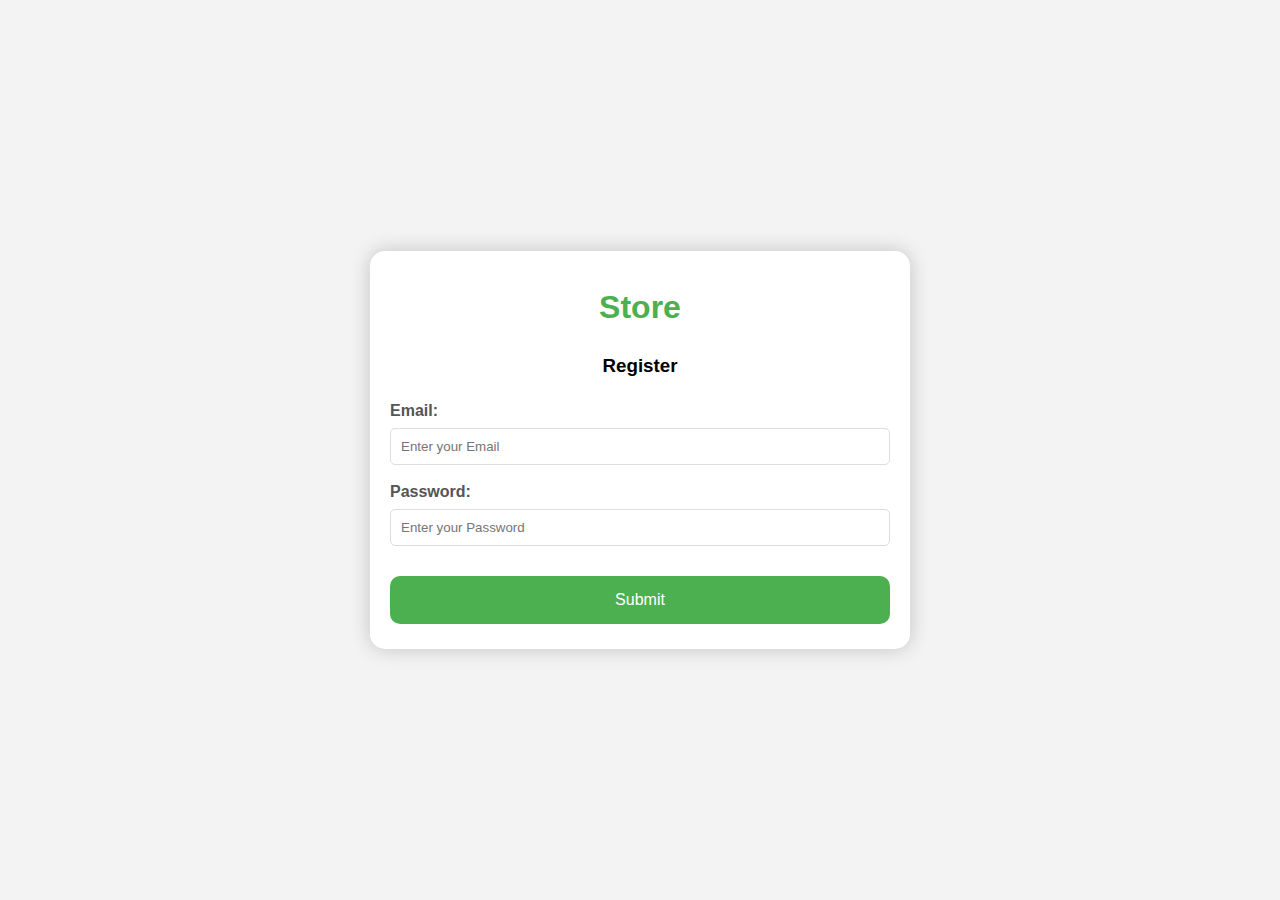
<file: index.html>
<!DOCTYPE html>
<html lang="en">
<head>
    <meta charset="UTF-8">
    <meta name="viewport" content="width=device-width, initial-scale=0.6">
    <title>SignUp</title>
    <link rel="stylesheet" href="style.css">
</head>
<body>
    <div class="main">
        <h1>Store</h1>
        <h3>Register</h3>
        <form action="login.html">
            <label for="email">Email:</label>
            <input type="text" id="email" placeholder="Enter your Email" required>

            <label for="pass">Password:</label>
            <input type="password" id="pass" placeholder="Enter your Password" required>

            <button type="submit" onclick="addData()">Submit</button>
        </form>
    </div>
    <script src="index.js"></script>
</body>
</html>
</file>
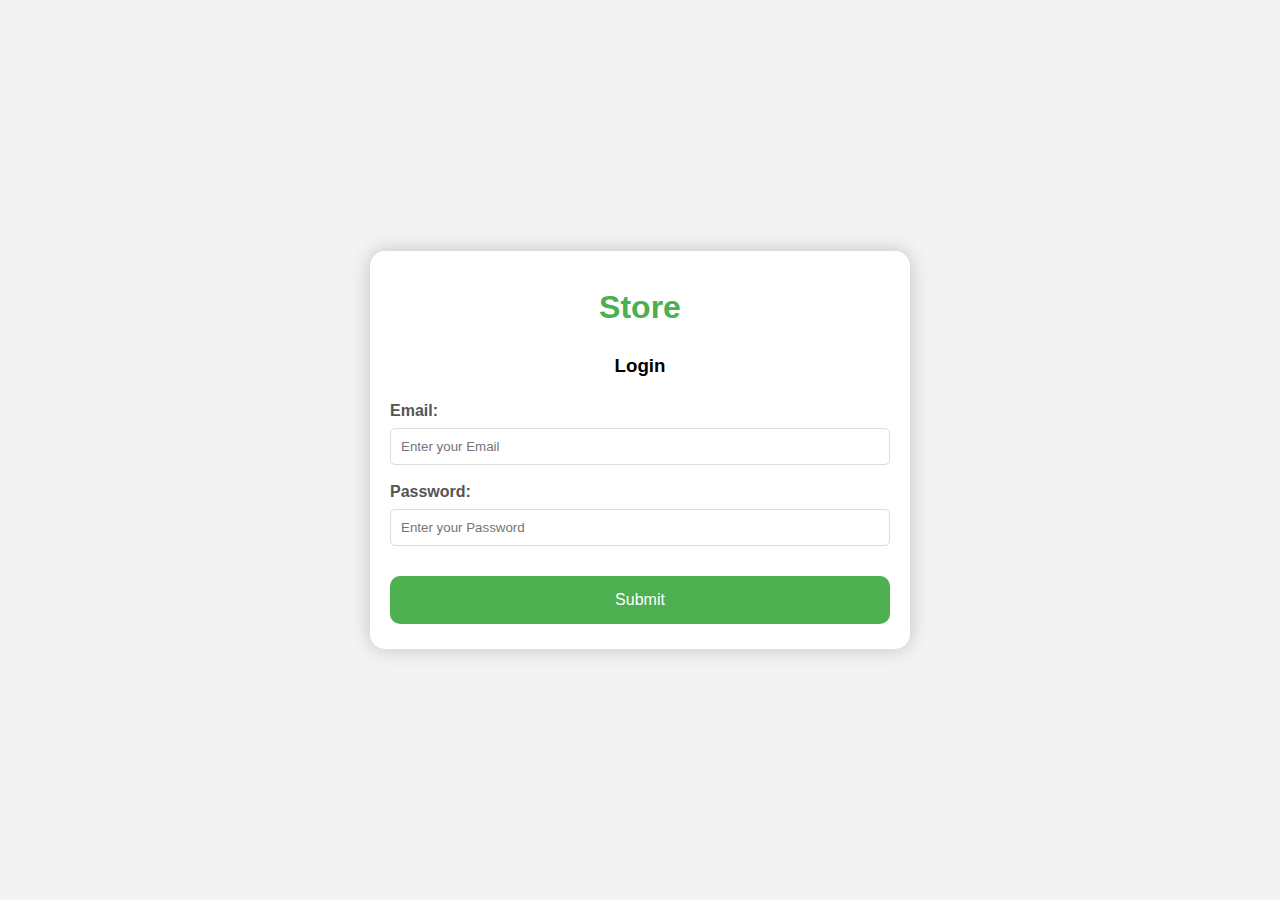
<file: login.html>
<!DOCTYPE html>
<html lang="en">
<head>
    <meta charset="UTF-8">
    <meta name="viewport" content="width=device-width, initial-scale=0.6">
    <title>Login</title>
    <link rel="stylesheet" href="style.css">
</head>
<body>
    <div class="main">
        <h1>Store</h1>
        <h3>Login</h3>
        <form action="">
            <label for="email">Email:</label>
            <input type="text" id="email" placeholder="Enter your Email" required>

            <label for="pass">Password:</label>
            <input type="password" id="pass" placeholder="Enter your Password" required>

            <button type="submit" onclick="checkData(event)">Submit</button>
        </form>
    </div>
    <script src="login.js"></script>
</body>
</html>
</file>
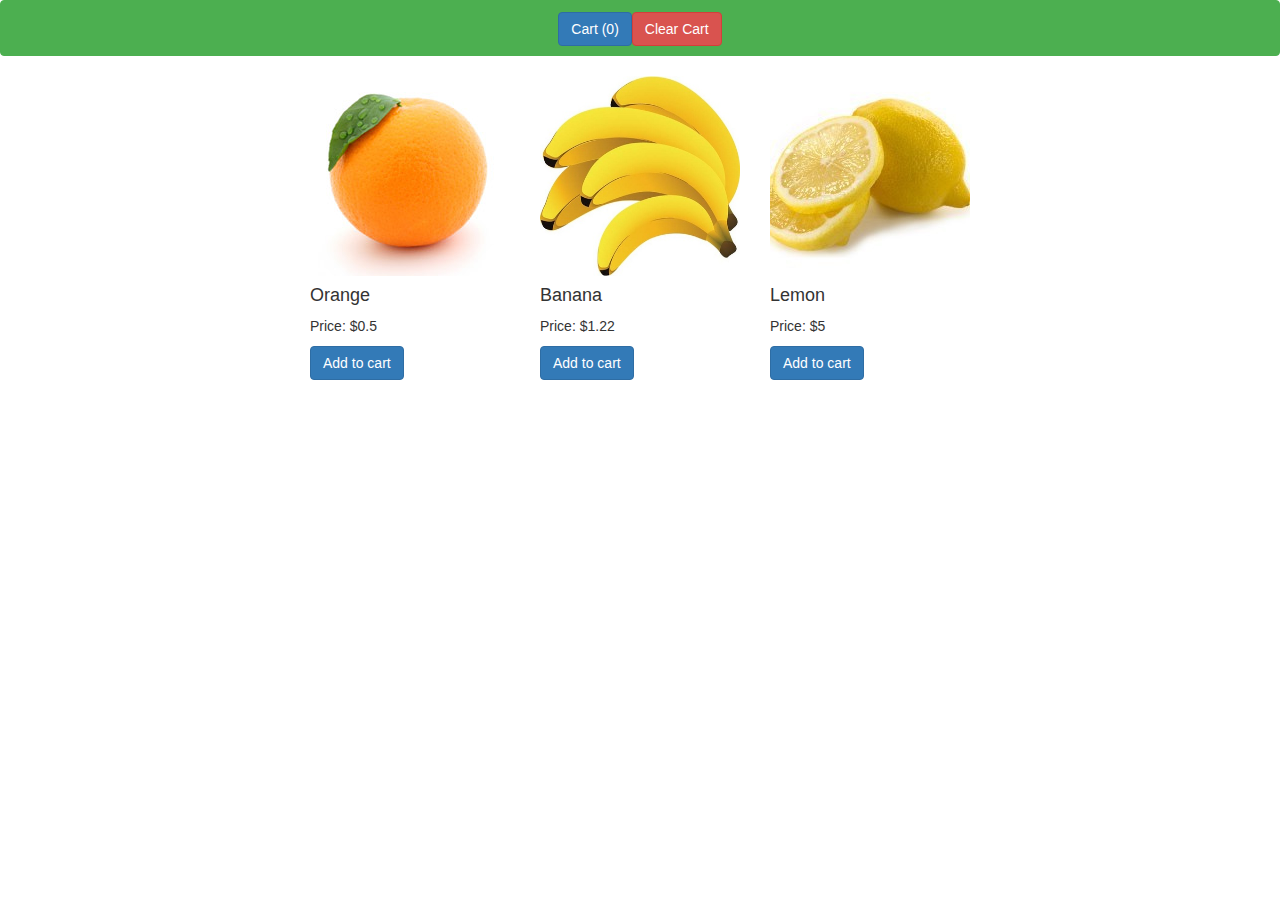
<file: ShoppingCart.html>
<!DOCTYPE html>
<html lang="en">
<head>
  <meta charset="UTF-8">
  <meta name="viewport" content="width=device-width, initial-scale=1">
  <title>ShoppingCart</title>
  <link rel="stylesheet" href="https://maxcdn.bootstrapcdn.com/bootstrap/3.4.1/css/bootstrap.min.css">
  <link rel="stylesheet" href="ShoppingCart.css">
</head>
<body>
  <main>
    <nav class="navbar navbar-inverse bg-inverse fixed-top bg-faded">
      <div class="row">
          <div class="col">
          <button type="button" class="btn btn-primary" data-toggle="modal" data-target="#cart">Cart (<span class="total-count"></span>)</button><button class="clear-cart btn btn-danger">Clear Cart</button></div>
      </div>
    </nav>

    <div class="container">
    <div class="row">
      
    <div class="col col-md-4">
    <div class="card" style="width: 20rem;">
    <img class="card-img-top" src="./img/orange.jpg" alt="Card image cap">
    <div class="card-block">
    <h4 class="card-title">Orange</h4>
    <p class="card-text">Price: $0.5</p>
    <a href="#" data-name="Orange" data-price="0.5" class="add-to-cart btn btn-primary">Add to cart</a>
    </div>
    </div>
    </div>
    
    <div class="col col-md-4">
    <div class="card" style="width: 20rem;">
    <img class="card-img-top" src="./img/bananas.jpg" alt="Card image cap">
    <div class="card-block">
    <h4 class="card-title">Banana</h4>
    <p class="card-text">Price: $1.22</p>
    <a href="#" data-name="Banana" data-price="1.22" class="add-to-cart btn btn-primary">Add to cart</a>
    </div>
    </div>
    </div>

    <div class="col col-md-4">
    <div class="card" style="width: 20rem;">
    <img class="card-img-top" src="./img/lemon.jpg" alt="Card image cap">
    <div class="card-block">
    <h4 class="card-title">Lemon</h4>
    <p class="card-text">Price: $5</p>
    <a href="#" data-name="Lemon" data-price="5" class="add-to-cart btn btn-primary text-white">Add to cart</a>
    </div>
    </div>
    </div>
    </div>
    </div>

    <div class="modal fade" id="cart" tabindex="-1" role="dialog" aria-labelledby="exampleModalLabel" aria-hidden="true">
    <div class="modal-dialog modal-lg" role="document">
    <div class="modal-content">
    <div class="modal-header">
    <h5 class="modal-title" id="exampleModalLabel">Cart</h5>
    <button type="button" class="close" data-dismiss="modal" aria-label="Close">
    <span aria-hidden="true">&times;</span>
    </button>
    </div>
    <div class="modal-body">
    <table class="show-cart table"></table>
    <div>Total price: $<span class="total-cart"></span></div>
    </div>
    <div class="modal-footer">
    <button type="button" class="btn btn-secondary" data-dismiss="modal">Close</button>
    <button type="button" class="btn btn-primary" onclick="func()">Order now</button>
    </div>
    </div>
    </div>
    </div>
  </main>

  <script src='https://cdnjs.cloudflare.com/ajax/libs/jquery/3.1.0/jquery.min.js'></script>
  <script src="https://maxcdn.bootstrapcdn.com/bootstrap/3.4.1/js/bootstrap.min.js"></script>
  <script  src="ShoppingCart.js"></script>

  </body>
</html>
</file>
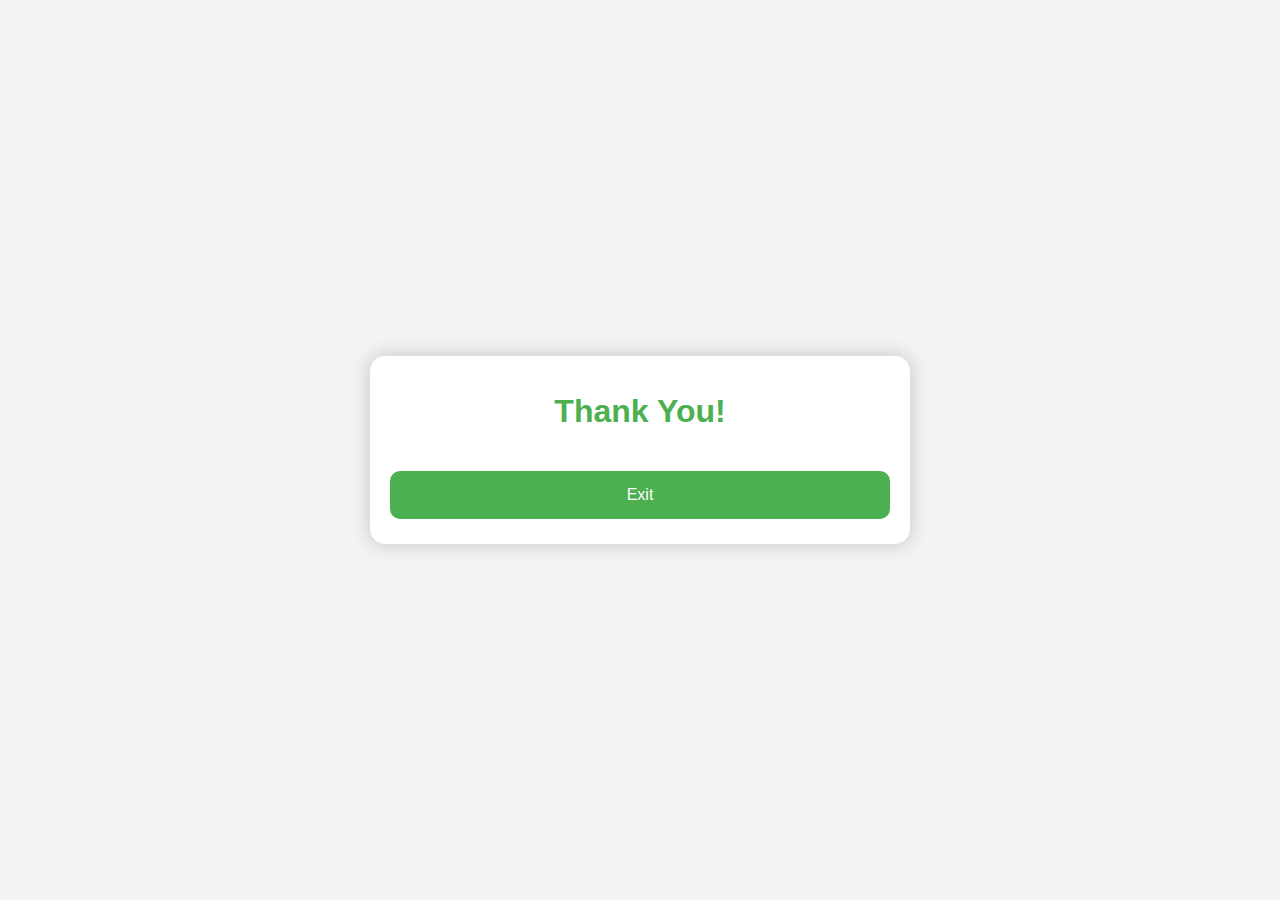
<file: Thankyou.html>
<!DOCTYPE html>
<html lang="en">
<head>
    <meta charset="UTF-8">
    <meta name="viewport" content="width=device-width, initial-scale=0.6">
    <title>SignUp</title>
    <link rel="stylesheet" href="Thankyou.css">
</head>
<body>
    <div class="main">
        <h1>Thank You!</h1>
        <button type="submit" onclick="exit()">Exit</button>
    </div>
    <script src="Thankyou.js"></script>
</body>
</html>
</file>
<file: style.css>
body {
    display: flex;
    align-items: center;
    justify-content: center;
    font-family: sans-serif;
    line-height: 1.5;
    min-height: 100vh;
    background: #f3f3f3;
    flex-direction: column;
    margin: 0;
}

.main {
    background-color: #fff;
    border-radius: 15px;
    box-shadow: 0 0 20px rgba(0, 0, 0, 0.2);
    padding: 10px 20px;
    transition: transform 0.2s;
    width: 500px;
    text-align: center;
}

h1 {
    color: #4CAF50;
}

label {
    display: block;
    width: 100%;
    margin-top: 10px;
    margin-bottom: 5px;
    text-align: left;
    color: #555;
    font-weight: bold;
}


input {
    display: block;
    width: 100%;
    margin-bottom: 15px;
    padding: 10px;
    box-sizing: border-box;
    border: 1px solid #ddd;
    border-radius: 5px;
}

button {
    padding: 15px;
    border-radius: 10px;
    margin-top: 15px;
    margin-bottom: 15px;
    border: none;
    color: white;
    cursor: pointer;
    background-color: #4CAF50;
    width: 100%;
    font-size: 16px;
}
</file>
<file: ShoppingCart.css>
.navbar{
  height: 56px;
  line-height: 56px;
  padding: 0 26px;
  background-color: #4CAF50;
  border: solid 1px #4CAF50;
  display: flex;
  align-items: center;
  justify-content: center;
}

.container {
  display: flex;
  align-items: center;
  justify-content: center;
}

.show-cart li {
  display: flex;
}
.card {
  margin-bottom: 20px;
}
.card-img-top {
  width: 200px;
  height: 200px;
  align-self: center;
}
</file>
<file: Thankyou.css>
body {
    display: flex;
    align-items: center;
    justify-content: center;
    font-family: sans-serif;
    line-height: 1.5;
    min-height: 100vh;
    background: #f3f3f3;
    flex-direction: column;
    margin: 0;
}

.main {
    background-color: #fff;
    border-radius: 15px;
    box-shadow: 0 0 20px rgba(0, 0, 0, 0.2);
    padding: 10px 20px;
    transition: transform 0.2s;
    width: 500px;
    text-align: center;
}

h1 {
    color: #4CAF50;
}

button {
    padding: 15px;
    border-radius: 10px;
    margin-top: 15px;
    margin-bottom: 15px;
    border: none;
    color: white;
    cursor: pointer;
    background-color: #4CAF50;
    width: 100%;
    font-size: 16px;
}
</file>
